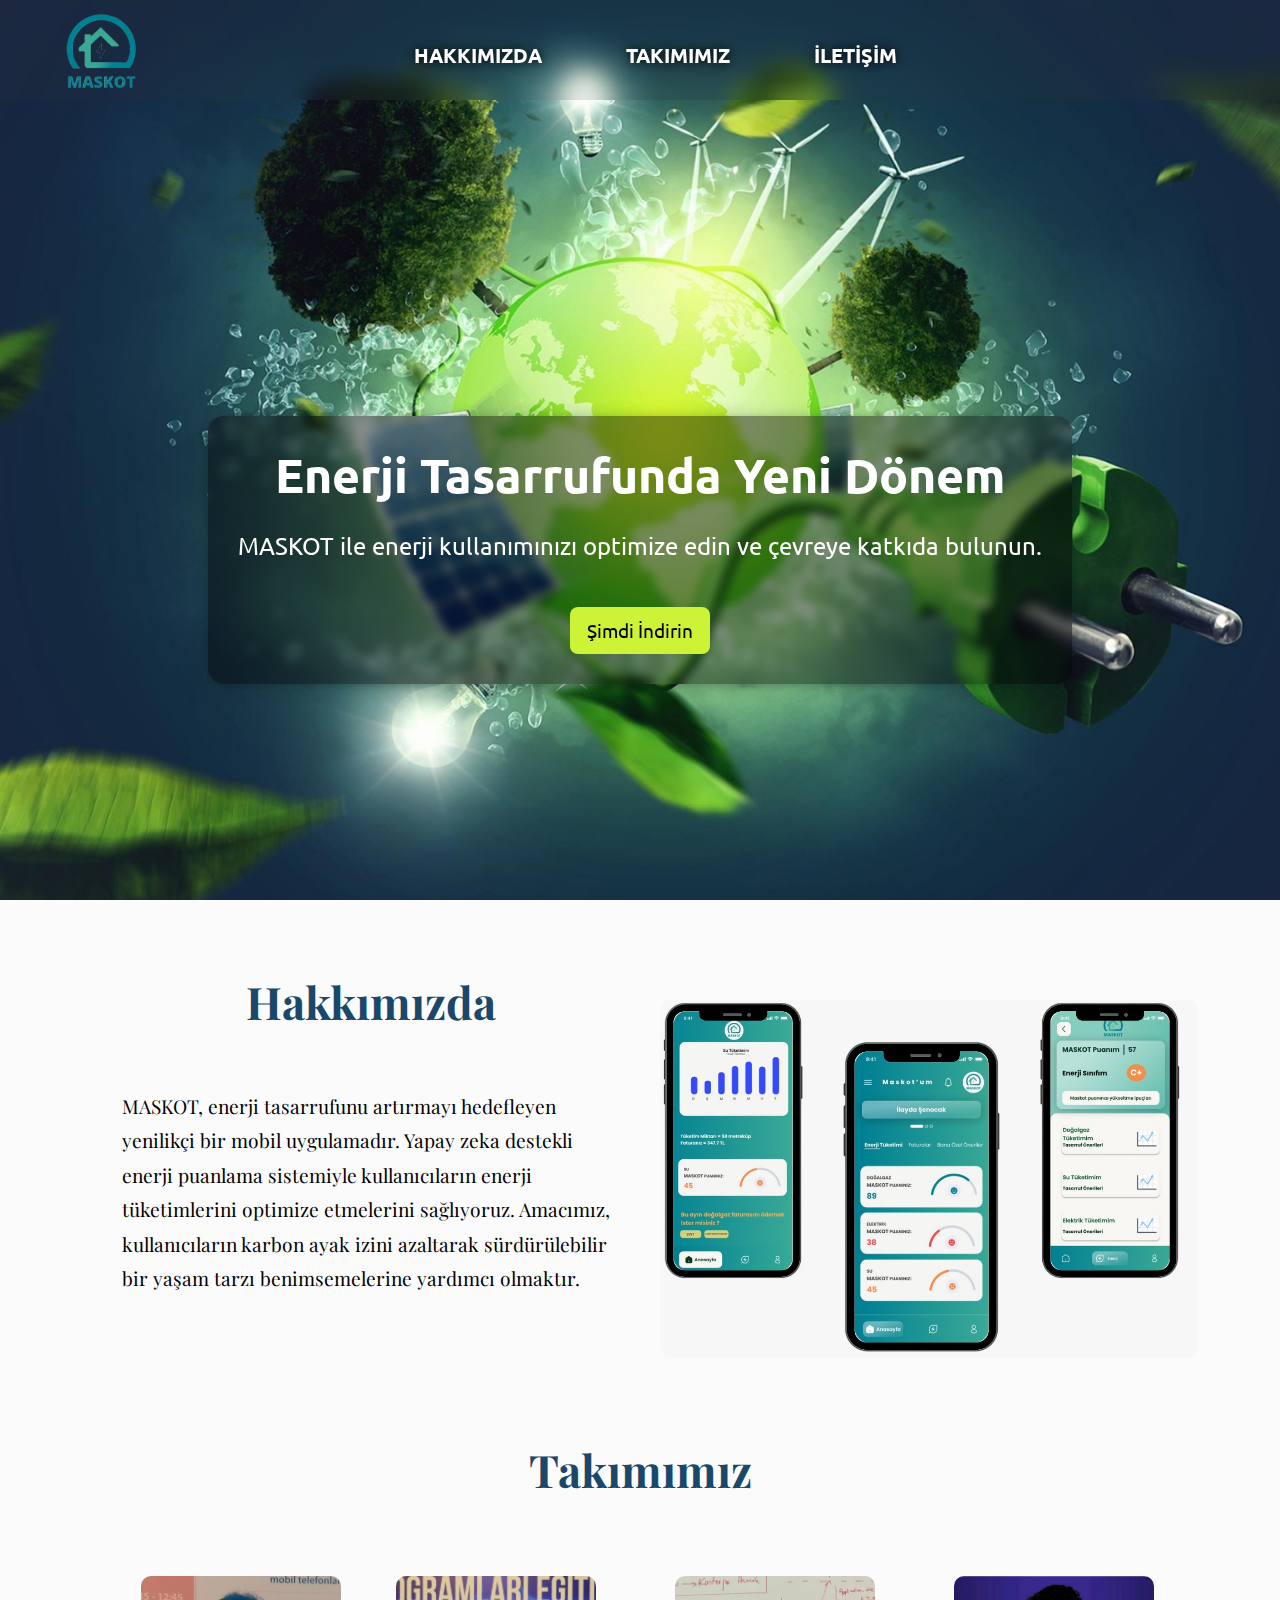
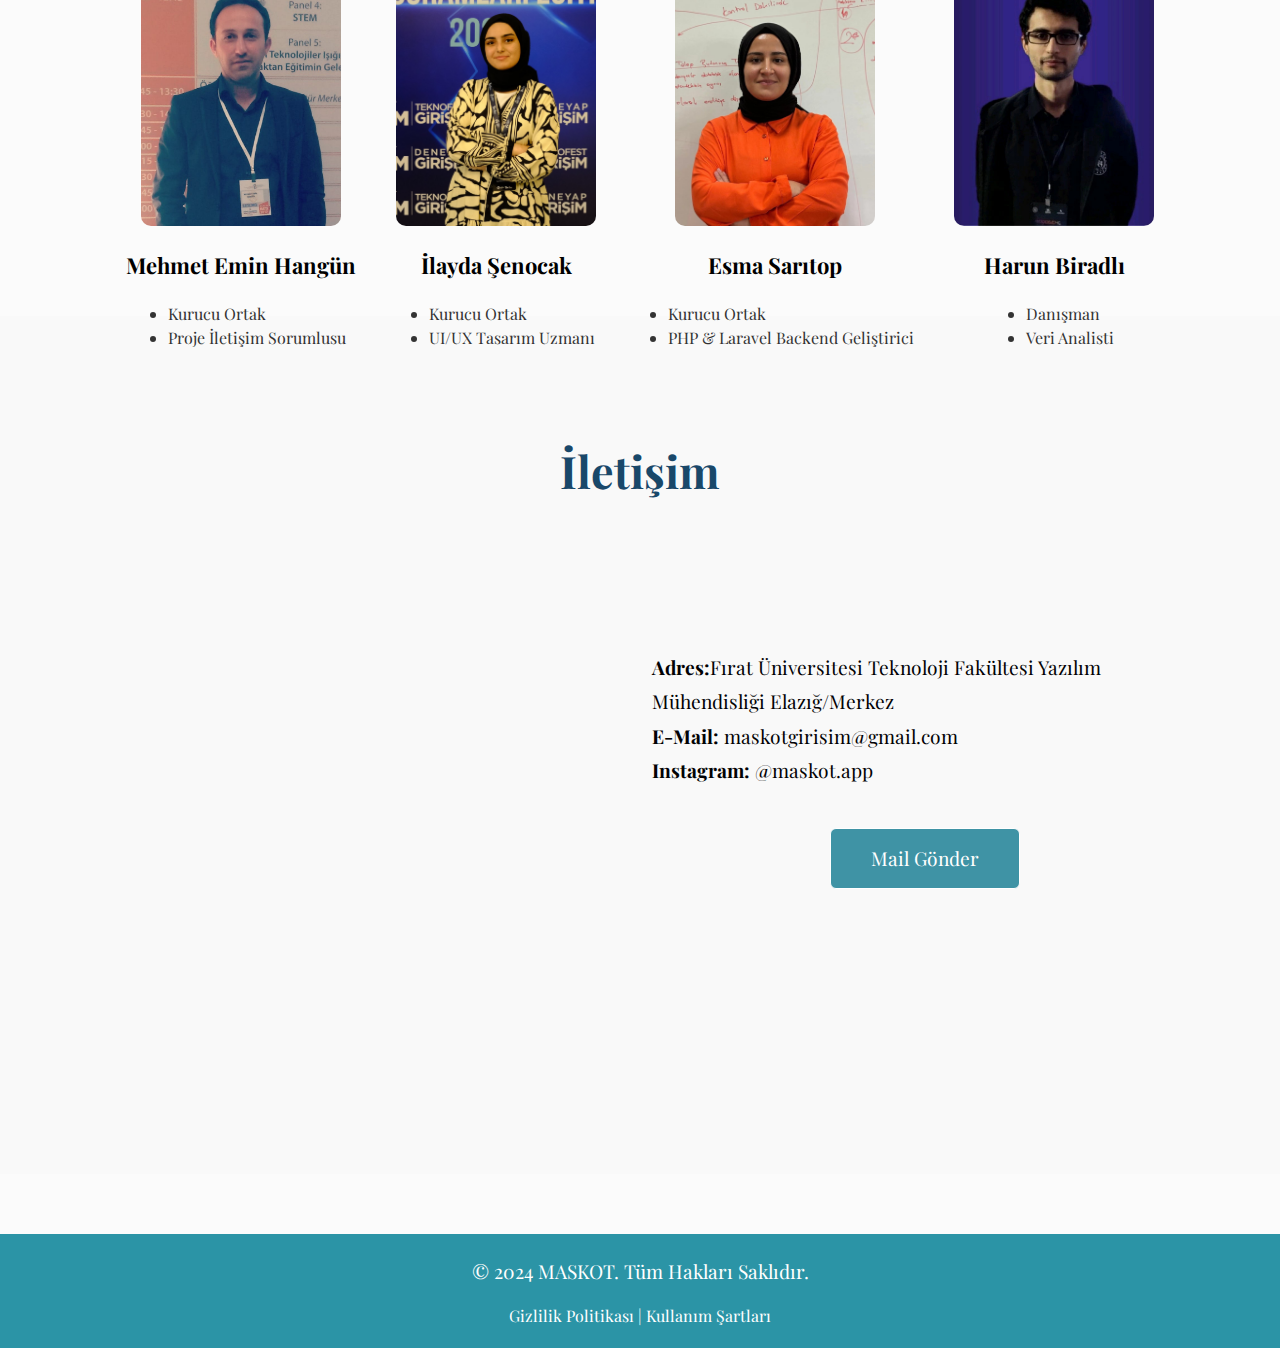
<file: index.html>
<!DOCTYPE html>
<html lang="tr">
<head>

    <meta charset="UTF-8">
    <meta name="viewport" content="width=device-width, initial-scale=1.0">
    <meta http-equiv="X-UA-Compatible" content="IE=edge">
    <title>MASKOT - Akıllı Sürdürülebilir Konut Teknolojileri</title>
    <link href="https://cdn.jsdelivr.net/npm/bootstrap@5.3.3/dist/css/bootstrap.min.css" rel="stylesheet" integrity="sha384-QWTKZyjpPEjISv5WaRU9OFeRpok6YctnYmDr5pNlyT2bRjXh0JMhjY6hW+ALEwIH" crossorigin="anonymous">
    <script src="https://cdn.jsdelivr.net/npm/bootstrap@5.3.3/dist/js/bootstrap.bundle.min.js" integrity="sha384-YvpcrYf0tY3lHB60NNkmXc5s9fDVZLESaAA55NDzOxhy9GkcIdslK1eN7N6jIeHz" crossorigin="anonymous"></script>
    <link rel="preconnect" href="https://fonts.googleapis.com">
    <link rel="preconnect" href="https://fonts.gstatic.com" crossorigin>
    <link href="https://fonts.googleapis.com/css2?family=Gowun+Batang:wght@400;700&family=Playfair+Display:ital,wght@0,400..900;1,400..900&display=swap" rel="stylesheet">
    <link rel="stylesheet" href="style.css">
    <link rel="preconnect" href="https://fonts.googleapis.com">
    <link rel="preconnect" href="https://fonts.gstatic.com" crossorigin>
    <link href="https://fonts.googleapis.com/css2?family=Ubuntu:ital,wght@0,300;0,400;0,500;0,700;1,300;1,400;1,500;1,700&display=swap" rel="stylesheet">

</head>
<body>

<nav>
    <div class="logo">
        <img src="Maskot/resimler/logo.png"  alt="logo">

    </div>
    <ul>
        <li><a href="#about">Hakkımızda</a></li>
        <li><a href="#team">Takımımız</a></li>
        <li><a href="#contact">İletişim</a></li>
    </ul>
</nav>

    <main id="content">

        <!-- Hero Section -->
        <section class="hero">

            <div class="hero-content">
                <h2>Enerji Tasarrufunda Yeni Dönem</h2>
                <p>MASKOT ile enerji kullanımınızı optimize edin ve çevreye katkıda bulunun.</p>
                <a href="#" class="btn btn-lg">Şimdi İndirin</a>
            </div>
        </section>


        <!-- About Section -->
        <section id="about" class="container">
            <div style="padding-left: 40px;" >
                <h2>Hakkımızda</h2>
                <p>MASKOT, enerji tasarrufunu artırmayı hedefleyen yenilikçi bir mobil uygulamadır. Yapay zeka destekli enerji puanlama sistemiyle kullanıcıların enerji tüketimlerini optimize etmelerini sağlıyoruz. Amacımız, kullanıcıların karbon ayak izini azaltarak sürdürülebilir bir yaşam tarzı benimsemelerine yardımcı olmaktır.</p>
            </div>
            <img src="Maskot/resimler/tlfn.jpg" alt="Enerji Tasarrufu Görseli" style="margin-top: 70px">
        </section>


        <!--Takım tanıtımı-->
        <div id="team" class="team-container" style="display: block">
            <br><br><br><br>
            <h2>Takımımız</h2>

            <div style="display: flex; align-items: center; justify-content: center;">
                <!-- Mehmet Emin Hangün -->
                <div class="team-member">
                    <a href="https://www.linkedin.com/in/mehmet-emin-hang%C3%BCn-b12507269/" target="_blank">
                        <img src="Maskot/resimler/emin.jpeg" alt="Mehmet Emin Hangün">
                        <img class="linkedin-logo" src="Maskot/resimler/linkedin-logo.png" alt="LinkedIn">
                    </a>
                    <p style="font-size: 22px; font-weight: bold; text-align: left;">Mehmet Emin Hangün</p>
                    <ul style="text-align: left;">
                        <li>Kurucu Ortak</li>
                        <li>Proje İletişim Sorumlusu</li>
                    </ul>
                </div>

                <!-- İlayda Şenocak -->
                <div class="team-member">
                    <a href="https://www.linkedin.com/in/ilayda-senocak/" target="_blank">
                        <img src="Maskot/resimler/ilayda.jpeg" alt="İlayda Şenocak">
                        <img class="linkedin-logo" src="Maskot/resimler/linkedin-logo.png" alt="LinkedIn">
                    </a>
                    <p style="font-size: 22px; font-weight: bold; text-align: left;">İlayda Şenocak</p>
                    <ul style="text-align: left;">
                        <li>Kurucu Ortak</li>
                        <li>UI/UX Tasarım Uzmanı</li>
                    </ul>
                </div>

                <!-- Esma Sarıtop -->
                <div class="team-member">
                    <a href="https://www.linkedin.com/in/esmasaritop/" target="_blank">
                        <img src="Maskot/resimler/esmaa.jpeg" alt="Esma Sarıtop">
                        <img class="linkedin-logo" src="Maskot/resimler/linkedin-logo.png" alt="LinkedIn">
                    </a>
                    <p style="font-size: 22px; font-weight: bold; text-align: left;">Esma Sarıtop</p>
                    <ul style="text-align: left;">
                        <li>Kurucu Ortak</li>
                        <li>PHP & Laravel Backend Geliştirici</li>
                    </ul>
                </div>

                <!-- Harun Biradlı -->
                <div class="team-member">

                    <a href="https://www.linkedin.com/in/harunbiradlioffical/" target="_blank">
                        <img src="Maskot/resimler/harun.png" alt="Harun Biradlı">
                        <img class="linkedin-logo" src="Maskot/resimler/linkedin-logo.png" alt="LinkedIn">
                    </a>
                    <p style="font-size: 22px; font-weight: bold; text-align: left;">Harun Biradlı</p>
                    <ul style="text-align: left;">
                        <li>Danışman</li>
                        <li>Veri Analisti</li>
                    </ul>
                </div>
            </div>
        </div>


        <!-- İletişim Formu -->
        <section id="contact">
            <br><br>
            <h2>İletişim</h2>

            <section class="container flex justify-content-center">
                <div class="row">
                    <div class="col-md-6">
                        <iframe
                                class="card-img-top p-3"
                                src="https://www.google.com/maps/embed?pb=!1m18!1m12!1m3!1d3114.7437472671445!2d39.19938067611277!3d38.67775687177181!2m3!1f0!2f0!3f0!3m2!1i1024!2i768!4f13.1!3m3!1m2!1s0x4076c043f0ec934d%3A0x97da54a9bdfebc9a!2zRsSxcmF0IMOcbml2ZXJzaXRlc2k!5e0!3m2!1str!2str!4v1727185044380!5m2!1str!2str"
                                width="600"
                                height="450"
                                style="border:0;"
                                allowfullscreen=""
                                loading="lazy"
                                referrerpolicy="no-referrer-when-downgrade">
                        </iframe>
                    </div>
                    <div class="col-md-6">
                        <div class="card-body">
                            <br><br><br>
                            <p class="card-text text-left" style="margin-top: 20px;"> <!-- Metin ortalama ve aşağı kaydırma -->
                                <strong>Adres:</strong>Fırat Üniversitesi Teknoloji Fakültesi Yazılım Mühendisliği Elazığ/Merkez <br>
                                <strong>E-Mail:</strong> maskotgirisim@gmail.com <br>
                                <strong>Instagram:</strong> @maskot.app
                            </p>
                            <!-- Mail Gönder Butonu -->

                            <a href="mailto:maskotgirisim@gmail.com?subject=Maskotİletisim" id="sendMailButton" class="btn btn-primary mt-4" style="background-color: rgb(63,147,165); border-color: #ffffff; padding: 15px 40px; font-size: 1.2rem; transition: all ease-in-out .1s">Mail Gönder</a>

                        </div>
                    </div>
                </div>
            </section>
        </section>


        <!-- Footer -->
        <footer>
            <p class="footer-text">&copy; 2024 MASKOT. Tüm Hakları Saklıdır.</p>
            <a href="#">Gizlilik Politikası</a> | <a href="#">Kullanım Şartları</a>
        </footer>

    </main>


<script src="https://code.jquery.com/jquery-3.7.1.js" integrity="sha256-eKhayi8LEQwp4NKxN+CfCh+3qOVUtJn3QNZ0TciWLP4=" crossorigin="anonymous"></script>
<script>
    $(window).on('scroll',function(){
        if($(window).scrollTop()){
            $('nav').addClass('black');
        }else {
            $('nav').removeClass('black');
        }
    })
</script>
</body>


</html>
</file>
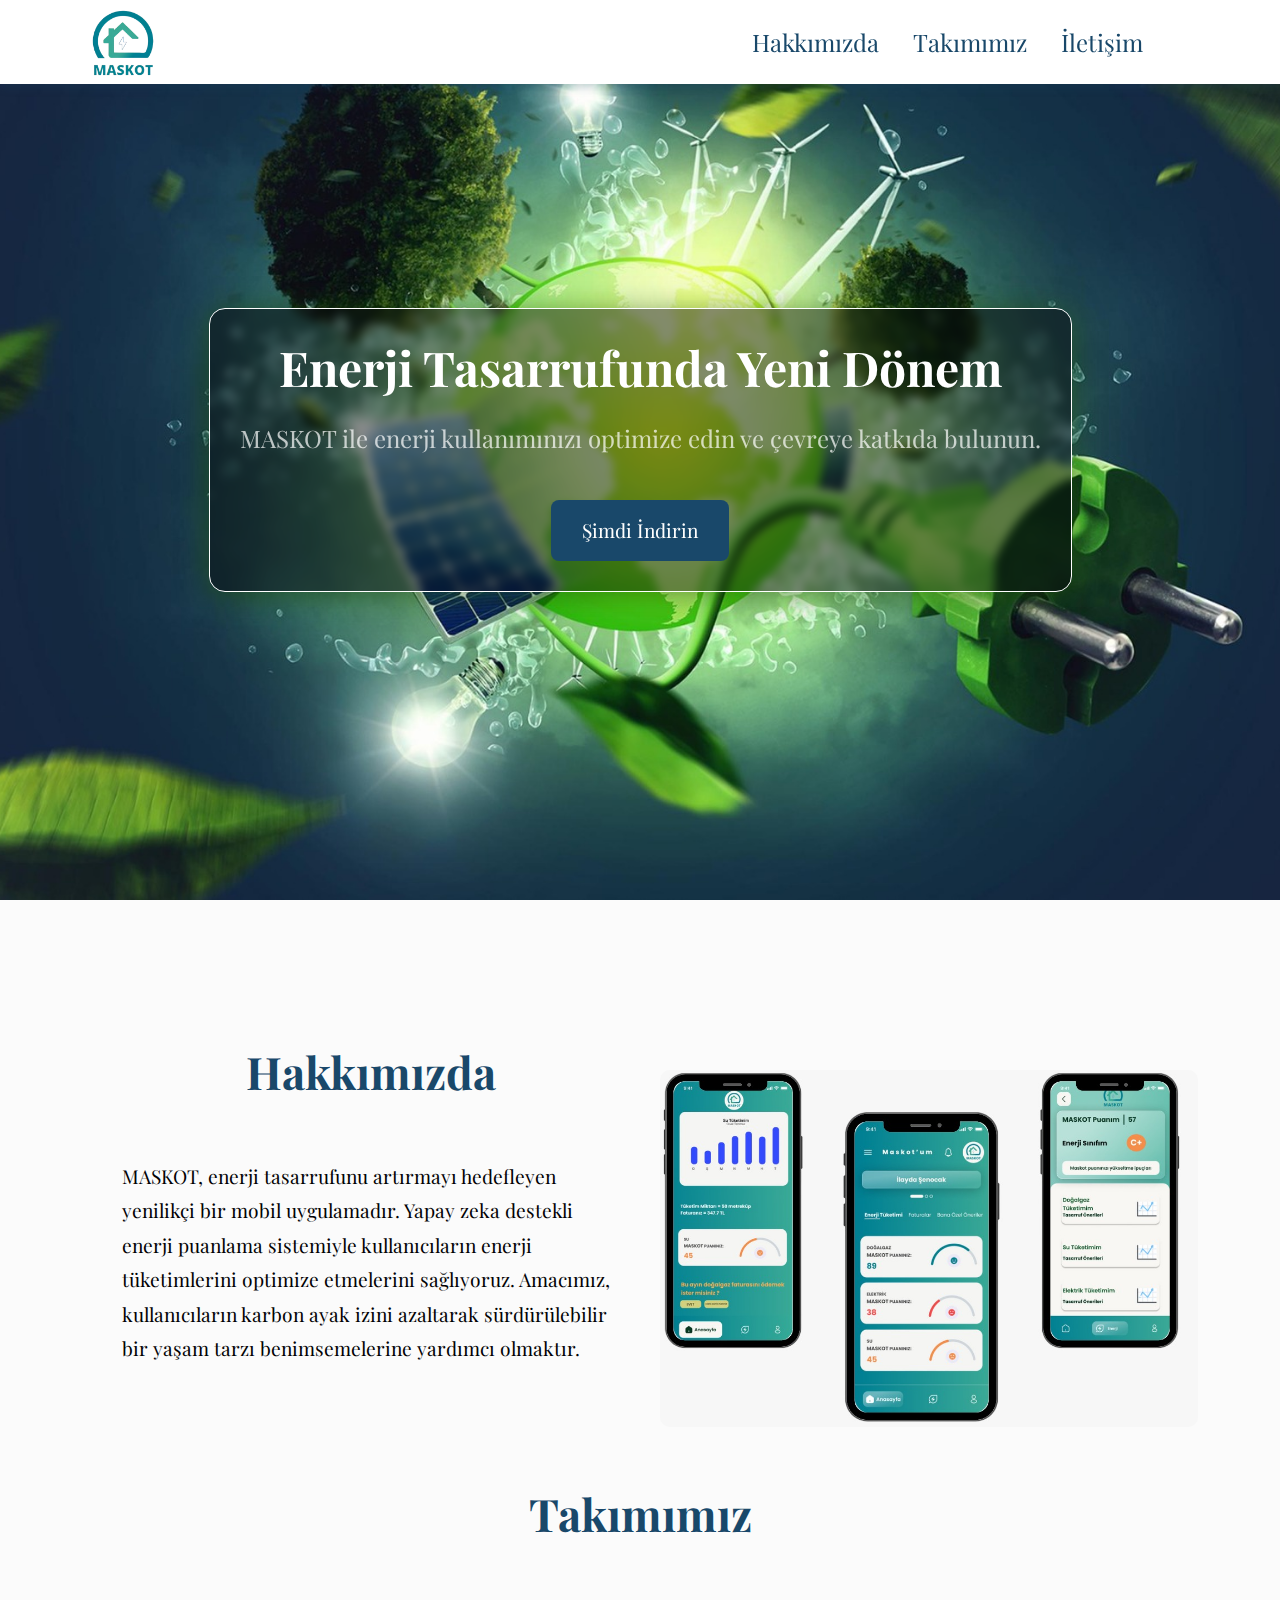
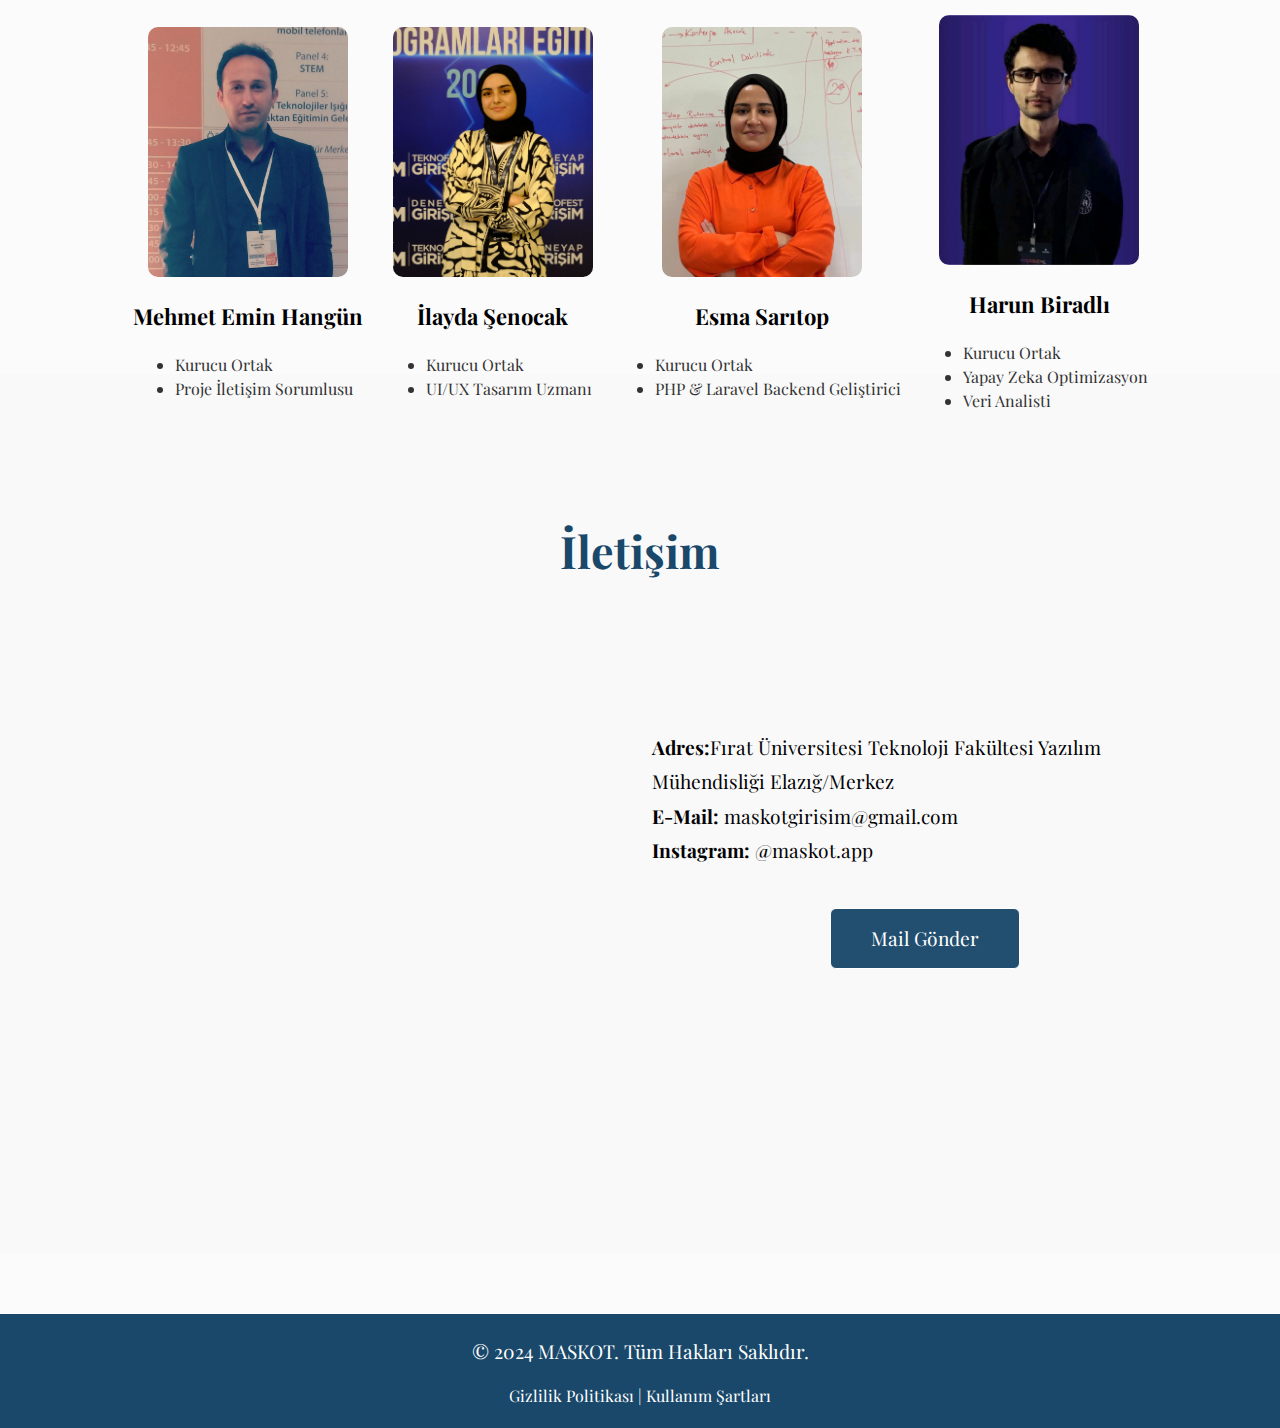
<file: Maskot/deneme.html>
<!DOCTYPE html>
<html lang="tr">
<head>
    <meta charset="UTF-8">
    <meta name="viewport" content="width=device-width, initial-scale=1.0">
    <meta http-equiv="X-UA-Compatible" content="IE=edge">
    <title>MASKOT - Akıllı Sürdürülebilir Konut Teknolojileri</title>
    <link href="https://cdn.jsdelivr.net/npm/bootstrap@5.3.3/dist/css/bootstrap.min.css" rel="stylesheet" integrity="sha384-QWTKZyjpPEjISv5WaRU9OFeRpok6YctnYmDr5pNlyT2bRjXh0JMhjY6hW+ALEwIH" crossorigin="anonymous">
    <script src="https://cdn.jsdelivr.net/npm/bootstrap@5.3.3/dist/js/bootstrap.bundle.min.js" integrity="sha384-YvpcrYf0tY3lHB60NNkmXc5s9fDVZLESaAA55NDzOxhy9GkcIdslK1eN7N6jIeHz" crossorigin="anonymous"></script>
    <link rel="preconnect" href="https://fonts.googleapis.com">
    <link rel="preconnect" href="https://fonts.gstatic.com" crossorigin>
    <link href="https://fonts.googleapis.com/css2?family=Gowun+Batang:wght@400;700&family=Playfair+Display:ital,wght@0,400..900;1,400..900&display=swap" rel="stylesheet">
    <style>
        /* Genel Stiller */
        body {
            font-family: "Playfair Display", serif;
            margin: 0;
            padding: 0;
            background-color: #a0a0a00b;
            color: #333333;
            box-sizing: border-box; /* Kenar boşluklarının düzgün hesaplanması için */
        }

        /* Header */
        header {
            background-color: rgb(255, 255, 255);
            padding: 7px 7px;
            display: flex;
            justify-content: space-between;
            align-items: center;
            color: #ffffff;
            box-shadow: 0 4px 8px rgba(25, 72, 106, 0.21);
            position: fixed; /* Sabit pozisyon */
            top: 0;
            left: 0;
            width: 100%; /* Tam genişlik */
            z-index: 1000; /* Diğer içeriklerin üstünde görünsün */
        }

        header h1 {
            margin: 0;
            font-size: 2.5rem;
        }

        nav a {
            color: rgb(25, 72, 106);
            text-decoration: none;
            margin: 0 15px;
            font-size: 1.5rem;
        }

        nav a:hover {
            text-decoration: underline;
        }

        nav a:last-child {
            margin-right: 50px;
        }
        /* Genel boşluk ayarları */
        section {
            margin-bottom: 100px; /* Her bölüm arasında 100px boşluk olacak */
        }

        /* İlgili bölümlere özel boşluk ayarı */
        #about, #team, #contact {
            padding-top: 150px; /* Başlık yüksekliğine göre ayarlayın */
            margin-top: -100px; /* Sabitlenen başlığa göre ayarlanmış negatif margin */
            margin-bottom: 100px; /* Her bölümün arasında eşit boşluk */
        }

        /* Hero Section */
        .hero {
            position: relative;
            width: 100vw; /* Tam genişlik */
            height: 100vh; /* Tam yükseklik */
            background-image: url('resimler/WhatsApp Image 2024-09-25 at 18.21.44.jpeg');
            background-repeat: no-repeat;
            background-size: cover; /* Tüm alanı kaplayacak */
            background-position: center; /* Görseli ortalayacak */
            display: flex;
            justify-content: center;
            align-items: center;
            color: #ffffff;
            text-align: center;
        }

        .hero-content {
            position: relative;
            z-index: 2;
            color: rgb(255, 255, 255);
            text-align: center;
            background-color: rgba(0, 0, 0, 0.5); /* Hafif saydam arka plan */
            padding: 30px;
            border-radius: 10px;
        }

        .hero h2 {
            font-size: 3rem;
            margin-bottom: 20px;
            color: #ffffff;
        }

        .hero p {
            font-size: 1.5rem;
            margin-bottom: 40px;
        }

        .hero a {
            background-color: #19486a; /* Değiştirilen renk */
            padding: 15px 30px;
            color: #ffffff;
            font-size: 1.2rem;

            text-decoration: none;
            transition: background 0.3s;
        }

        .hero a:hover {
            background-color: #19486a; /* Hover sırasında farklı bir renk */
        }

        /* Cam Efekti Stil */
        .hero-content {
            background: rgba(2, 2, 4, 0.45);
            border-radius: 16px;
            box-shadow: 0 4px 30px rgba(27, 81, 4, 0.55);
            backdrop-filter: blur(5px);
            -webkit-backdrop-filter: blur(5px);
            border: 1px solid rgb(255, 255, 255);
            padding: 30px;
        }

        /* Hakkımızda Bölümü */

        h2 {
            font-size: 2.8rem;
            text-align: center;
            margin-bottom: 60px;
            color: rgb(25, 72, 106);
            font-weight: 700; /* 700 değeri ile yazıyı kalınlaştır */
        }

        p {
            font-size: 1.2rem;
            line-height: 1.8;
            color: rgb(2, 2, 4);

        }

        #about {
            display: grid;
            grid-template-columns: 1fr 1fr;
            gap: 40px;
            align-items: center;
        }

        #about img {
            width: 100%;
            border-radius: 10px;


        }

        /* Takım Tanıtımı Bölümü */
        .team-container {
            display: flex;                /* Flexbox kullanarak yan yana dizme */

            justify-content: center;      /* Öğeleri yatayda ortala */
            padding: 20px;               /* İç boşluk */
        }



        .team-member {
            position: relative;
            /* LinkedIn logosu için gerekli */
            margin: 15px;
            display: flex;
            flex-direction: column;
            align-items: center;
            text-align: center;          /* Metni ortala */
        }

        .team-member img {
            width: 200px;
            /* Sabit genişlik */
            height: 250px;
            /* Sabit yükseklik, dikdörtgen */
            border-radius: 10px;
            /* Kenarları hafif yuvarlak */
            margin-bottom: 10px;
            transition: filter 0.3s ease;
            /* Geçiş süresi */
            object-fit: cover;
            /* Resmi dikdörtgenin içine sığdır */
        }

        .team-member:hover img {
            filter: blur(5px);
            /* Sadece profil fotoğrafı bulanıklaşır */
        }

        .linkedin-logo {
            position: absolute;
            top: 50%;
            left: 50%;
            transform: translate(-50%, -50%);
            display: none;
            /* Başlangıçta gizli */
            width: 10px;
            /* LinkedIn logosu boyutu küçültüldü */
            height: 10px;
            z-index: 1;
            margin-left: 10px; /* Logonun metinden biraz uzak durması için boşluk */
        }

        .team-member:hover .linkedin-logo {
            display: block;
            /* Hover sırasında görünür yap */
            filter: none;
            /* Logo bulanıklaşmasın */
        }

        .team-member p {
            font-size: 18px;
            color: black;
            font-weight: bold;
            text-align: center;
            margin-top: 10px;
        }

        .team-title {
            width: 100%;                     /* Başlığın tüm genişliği kaplamasını sağlar */
            margin-bottom: 20px;             /* Başlık ile üyeler arasında boşluk */
        }








        /* İletişim Formu */
        #contact {
            text-align: center;
            background-color: #f9f9f9;
            padding: 60px 40px;
        }

        form {
            max-width: 600px;
            margin: 0 auto;
            background-color: white;
            padding: 40px;
            border-radius: 10px;
            box-shadow: 0 4px 12px rgba(0, 0, 0, 0.1);
        }

        input, textarea {
            width: 100%;
            padding: 10px;
            margin-bottom: 20px;
            border-radius: 5px;
            border: 1px solid #ccc;
        }

        input[type="submit"] {
            background-color: #004d40;
            color: white;
            font-size: 1.2rem;
            cursor: pointer;
            transition: background-color 0.3s;
        }

        input[type="submit"]:hover {
            background-color: #00796b;
        }

        footer {
            background-color: #19486a;
            color: white;
            padding: 20px;
            text-align: center;
            font-size: 1rem;
        }

        footer a {
            color: #ffffff;
            text-decoration: none;
        }

        footer a:hover {
            text-decoration: underline;
        }
        .footer-text {
            color: white; /* Sadece bu yazının rengi beyaz olur */
        }

        /* Responsive Tasarım */
        @media (max-width: 768px) {
            body {
                padding-left: 20px;
                padding-right: 20px;
            }

            #about {
                grid-template-columns: 1fr;
            }


        }


        #about, #team, #contact {
            padding-top: 150px; /* Başlık yüksekliğine göre ayarlayın */
            margin-top: -150px; /* Olumsuz bir marj ile üst boşluğu kaldırın */
            margin-bottom: 60px; /* Alt boşluk ekleyin */
        }

        .text-left {
            text-align: left; /* Metni sola hizala */
        }

        #sendMailButton:hover{
            background-color: #3a74aa !important;
            color: rgb(255, 255, 255) !important;
        }

    </style>
</head>
<body>

<!-- Header -->
<header>
    <img  src="resimler/logo.png" alt="logo" style="height: 70px; width: 70px; margin-left: 80px">


    <nav style="margin-right: 80px">

        <a href="#about">Hakkımızda</a>
        <a href="#team">Takımımız</a>
        <a href="#contact">İletişim</a>
    </nav>
</header>

<!-- Hero Section -->
<section class="hero">
    <div class="hero-content">
        <h2>Enerji Tasarrufunda Yeni Dönem</h2>
        <p style="color: rgba(255,255,255,0.71)!important">MASKOT ile enerji kullanımınızı optimize edin ve çevreye katkıda bulunun.</p>
        <a href="#" class="btn btn- btn-lg">Şimdi İndirin</a>
    </div>
</section>


<!-- About Section -->
<section id="about" class="container">
    <div style="padding-left: 40px;" >
        <h2>Hakkımızda</h2>
        <p>MASKOT, enerji tasarrufunu artırmayı hedefleyen yenilikçi bir mobil uygulamadır. Yapay zeka destekli enerji puanlama sistemiyle kullanıcıların enerji tüketimlerini optimize etmelerini sağlıyoruz. Amacımız, kullanıcıların karbon ayak izini azaltarak sürdürülebilir bir yaşam tarzı benimsemelerine yardımcı olmaktır.</p>
    </div>
    <img src="resimler/tlfn.jpg" alt="Enerji Tasarrufu Görseli" style="margin-top: 70px">
</section>


<!--Takım tanıtımı-->
<div id="team" class="team-container" style="display: block">
    <h2>Takımımız</h2>

    <div style="display: flex; align-items: center; justify-content: center;">
        <!-- Mehmet Emin Hangün -->
        <div class="team-member">
            <a href="https://www.linkedin.com/in/mehmet-emin-hang%C3%BCn-b12507269/" target="_blank">
                <img src="resimler/emin.jpeg" alt="Mehmet Emin Hangün">
                <img class="linkedin-logo" src="resimler/linkedin-logo.png" alt="LinkedIn">
            </a>
            <p style="font-size: 22px; font-weight: bold; text-align: left;">Mehmet Emin Hangün</p>
            <ul style="text-align: left;">
                <li>Kurucu Ortak</li>
                <li>Proje İletişim Sorumlusu</li>
            </ul>
        </div>

        <!-- İlayda Şenocak -->
        <div class="team-member">
            <a href="https://www.linkedin.com/in/ilayda-senocak/" target="_blank">
                <img src="resimler/ilayda.jpeg" alt="İlayda Şenocak">
                <img class="linkedin-logo" src="resimler/linkedin-logo.png" alt="LinkedIn">
            </a>
            <p style="font-size: 22px; font-weight: bold; text-align: left;">İlayda Şenocak</p>
            <ul style="text-align: left;">
                <li>Kurucu Ortak</li>
                <li>UI/UX Tasarım Uzmanı</li>
            </ul>
        </div>

        <!-- Esma Sarıtop -->
        <div class="team-member">
            <a href="https://www.linkedin.com/in/esmasaritop/" target="_blank">
                <img src="resimler/esmaa.jpeg" alt="Esma Sarıtop">
                <img class="linkedin-logo" src="resimler/linkedin-logo.png" alt="LinkedIn">
            </a>
            <p style="font-size: 22px; font-weight: bold; text-align: left;">Esma Sarıtop</p>
            <ul style="text-align: left;">
                <li>Kurucu Ortak</li>
                <li>PHP & Laravel Backend Geliştirici</li>
            </ul>
        </div>

        <!-- Harun Biradlı -->
        <div class="team-member">
            <a href="https://www.linkedin.com/in/harunbiradlioffical/" target="_blank">
                <img src="resimler/harun.png" alt="Harun Biradlı">
                <img class="linkedin-logo" src="resimler/linkedin-logo.png" alt="LinkedIn">
            </a>
            <p style="font-size: 22px; font-weight: bold; text-align: left;">Harun Biradlı</p>
            <ul style="text-align: left;">
                <li>Kurucu Ortak</li>
                <li>Yapay Zeka Optimizasyon</li>
                <li>Veri Analisti</li>
            </ul>
        </div>
    </div>
</div>


<!-- İletişim Formu -->
<section id="contact">
    <h2>İletişim</h2>

    <section class="container flex justify-content-center">
        <div class="row">
            <div class="col-md-6">
                <iframe
                        class="card-img-top p-3"
                        src="https://www.google.com/maps/embed?pb=!1m18!1m12!1m3!1d3114.7437472671445!2d39.19938067611277!3d38.67775687177181!2m3!1f0!2f0!3f0!3m2!1i1024!2i768!4f13.1!3m3!1m2!1s0x4076c043f0ec934d%3A0x97da54a9bdfebc9a!2zRsSxcmF0IMOcbml2ZXJzaXRlc2k!5e0!3m2!1str!2str!4v1727185044380!5m2!1str!2str"
                        width="600"
                        height="450"
                        style="border:0;"
                        allowfullscreen=""
                        loading="lazy"
                        referrerpolicy="no-referrer-when-downgrade">
                </iframe>
            </div>
            <div class="col-md-6">
                <div class="card-body">
                    <br><br><br>
                    <p class="card-text text-left" style="margin-top: 20px;"> <!-- Metin ortalama ve aşağı kaydırma -->
                       <strong>Adres:</strong>Fırat Üniversitesi Teknoloji Fakültesi Yazılım Mühendisliği Elazığ/Merkez <br>
                        <strong>E-Mail:</strong> maskotgirisim@gmail.com <br>
                        <strong>Instagram:</strong> @maskot.app
                    </p>
                    <!-- Mail Gönder Butonu -->

                    <a href="mailto:maskotgirisim@gmail.com?subject=Maskotİletisim" id="sendMailButton" class="btn btn-primary mt-4" style="background-color: rgba(25,72,106,0.96); border-color: #ffffff; padding: 15px 40px; font-size: 1.2rem; transition: all ease-in-out .1s">Mail Gönder</a>

                </div>
            </div>
        </div>
    </section>
</section>


<!-- Footer -->
<footer>
    <p class="footer-text">&copy; 2024 MASKOT. Tüm Hakları Saklıdır.</p>
    <a href="#">Gizlilik Politikası</a> | <a href="#">Kullanım Şartları</a>
</footer>
</body>


</html>
</file>
<file: style.css>
.ubuntu-regular {
    font-family: "Ubuntu", sans-serif;
    font-weight: 400;
    font-style: normal;
}
.ubuntu-medium {
    font-family: "Ubuntu", sans-serif;
    font-weight: 500;
    font-style: normal;
}

.ubuntu-bold {
    font-family: "Ubuntu", sans-serif;
    font-weight: 700;
    font-style: normal;
}
/* Genel Stiller */
body {
    font-family: "Playfair Display", serif;
    margin: 0;
    padding: 0;
    background-color: #a0a0a00b;
    color: #333333;
    box-sizing: border-box; /* Kenar boşluklarının düzgün hesaplanması için */
}

/* Header */
header {
    background-color: rgb(255, 255, 255);
    /*padding: 7px 7px; */
    display: flex;
    justify-content: space-between;
    align-items: center;
    color: #ffffff;
    box-shadow: 0 4px 8px rgba(25, 72, 106, 0.21);
    position: fixed; /* Sabit pozisyon */
    top: 0;
    left: 0;
    width: 100%; /* Tam genişlik */
    z-index: 1000; /* Diğer içeriklerin üstünde görünsün */
}

header h1 {
    margin: 0;
    font-size: 2.5rem;
}

/* Genel boşluk ayarları */
section {
    margin-bottom: 100px; /* Her bölüm arasında 100px boşluk olacak */
}

/* İlgili bölümlere özel boşluk ayarı */
#about, #team, #contact {
    padding-top: 150px; /* Başlık yüksekliğine göre ayarlayın */
    margin-top: -100px; /* Sabitlenen başlığa göre ayarlanmış negatif margin */
    margin-bottom: 100px; /* Her bölümün arasında eşit boşluk */
}

/* Hero Section */
.hero {
    position: relative;
    width: 100vw; /* Tam genişlik */
    height: 100vh; /* Tam yükseklik */
    background-image: url('Maskot/resimler/aaa.21.44.jpeg');
    background-repeat: no-repeat;
    background-size: cover; /* Tüm alanı kaplayacak */
    background-position: center; /* Görseli ortalayacak */
    display: flex;
    justify-content: center;
    align-items: center;
    color: #ffffff;
    text-align: center;
}


.hero h2 {
    font-size: 3rem;
    margin-bottom: 20px;
    color: #ffffff;
}

.hero p {
    font-size: 1.5rem;
    margin-bottom: 40px;
    color: white;
}

.hero a {
    background-color: #CDF336; /* Değiştirilen renk */
    color: black;
    font-size: 1.2rem;
    text-decoration: none;
    transition: background 0.3s;
}



/* Cam Efekti Stil */
.hero-content {
    position: relative;
    z-index: 2;
    top: 100px;
    text-align: center;
    padding: 30px;
    font-family: "Ubuntu", sans-serif;
    background: rgba(2, 2, 4, 0.44);
    border-radius: 16px;
    backdrop-filter: blur(5px);
    -webkit-backdrop-filter: blur(5px);
    box-shadow: rgba(14, 30, 37, 0.12) 0px 2px 4px 0px, rgba(14, 30, 37, 0.32) 0px 2px 16px 0px;
    transition: all ease-in .3s;
    color: white;
}

.hero-content:hover{
    background: rgba( 255, 255, 255, 0.25 );
    box-shadow: 0 8px 32px 0 rgba( 31, 38, 135, 0.37 );
    backdrop-filter: blur( 4px );
    -webkit-backdrop-filter: blur( 4px );
    border-radius: 10px;


}

.hero-content:hover h2{
    color: #1a1a2b;
}


.hero-content:hover p{
    color: #1a1a2b;
}

.hero-content:hover a {
    background-color: #193127; /* Hover sırasında farklı bir renk */
    color: white;
}

/* Hakkımızda Bölümü */

h2 {
    font-size: 2.8rem;
    text-align: center;
    margin-bottom: 60px;
    color: rgb(25, 72, 106);
    font-weight: 700; /* 700 değeri ile yazıyı kalınlaştır */
}

p {
    font-size: 1.2rem;
    line-height: 1.8;
    color: rgb(2, 2, 4);

}

#about {
    display: grid;
    grid-template-columns: 1fr 1fr;
    gap: 40px;
    align-items: center;
}

#about img {
    width: 100%;
    border-radius: 10px;


}

/* Takım Tanıtımı Bölümü */
.team-container {
    display: flex;                /* Flexbox kullanarak yan yana dizme */

    justify-content: center;      /* Öğeleri yatayda ortala */
    padding: 20px;               /* İç boşluk */
}



.team-member {
    position: relative;
    /* LinkedIn logosu için gerekli */
    margin: 20px;
    display: flex;
    flex-direction: column;
    align-items: center;
    text-align: center;          /* Metni ortala */

}

.team-member img {
    width: 200px;
    /* Sabit genişlik */
    height: 250px;
    /* Sabit yükseklik, dikdörtgen */
    border-radius: 10px;
    /* Kenarları hafif yuvarlak */
    margin-bottom: 10px;
    transition: all 0.5s ease;
    /* Geçiş süresi */
    object-fit: cover;
    /* Resmi dikdörtgenin içine sığdır */
}

.team-member:hover img {
    filter: blur(2px);
    /* Sadece profil fotoğrafı bulanıklaşır */
}

.linkedin-logo {
    position: absolute;
    top: 50%;
    left: 50%;
    transform: translate(-50%, -50%);
    display: none;
    /* Başlangıçta gizli */
    width: 100px !important;
    /* LinkedIn logosu boyutu küçültüldü */
    height: 100px !important;
    z-index: 1;
    margin-left: 10px; /* Logonun metinden biraz uzak durması için boşluk */
}

.team-member:hover .linkedin-logo {
    display: block;
    /* Hover sırasında görünür yap */
    filter: none;
    /* Logo bulanıklaşmasın */
}

.team-member p {
    font-size: 18px;
    color: black;
    font-weight: bold;
    text-align: center;
    margin-top: 10px;
}

.team-title {
    width: 100%;                     /* Başlığın tüm genişliği kaplamasını sağlar */
    margin-bottom: 20px;             /* Başlık ile üyeler arasında boşluk */
}








/* İletişim Formu */
#contact {
    text-align: center;
    background-color: #f9f9f9;
    padding: 60px 40px;
}

form {
    max-width: 600px;
    margin: 0 auto;
    background-color: white;
    padding: 40px;
    border-radius: 10px;
    box-shadow: 0 4px 12px rgba(0, 0, 0, 0.1);
}

input, textarea {
    width: 100%;
    padding: 10px;
    margin-bottom: 20px;
    border-radius: 5px;
    border: 1px solid #ccc;
}

input[type="submit"] {
    background-color: #004d40;
    color: white;
    font-size: 1.2rem;
    cursor: pointer;
    transition: background-color 0.3s;
}

input[type="submit"]:hover {
    background-color: #00796b;
}

footer {
    background-color: rgba(2, 127, 149, 0.84);
    color: white;
    padding: 20px;
    text-align: center;
    font-size: 1rem;
}

footer a {
    color: #ffffff;
    text-decoration: none;
}

footer a:hover {
    text-decoration: underline;
}
.footer-text {
    color: white; /* Sadece bu yazının rengi beyaz olur */
}

/* Responsive Tasarım */
@media (max-width: 768px) {
    body {
        padding-left: 20px;
        padding-right: 20px;
    }

    #about {
        grid-template-columns: 1fr;
    }


}


#about, #team, #contact {
    padding-top: 80px; /* Başlık yüksekliğine göre ayarlayın */
    margin-top: -150px; /* Olumsuz bir marj ile üst boşluğu kaldırın */
    margin-bottom: 60px; /* Alt boşluk ekleyin */
}

.text-left {
    text-align: left; /* Metni sola hizala */
}

#sendMailButton:hover{
    background-color: #064f5c !important;
    color: rgb(255, 255, 255) !important;
}



nav{
    position: fixed;
    top:0;
    left: 0;
    width: 100%;
    height: 100px;
    padding: 10px 60px;
    box-sizing: border-box;
    transition: .5s;
    z-index: 5;
    background-color: rgba(55, 55, 55, 0.1);
    backdrop-filter: blur(10px);
}
nav.black{
    background: rgba(19, 19, 19, 0.8);
    height: 80px;
    padding: 10px 50px;
}
nav .logo{
    float: left;
}
nav .logo img{
    height: 80px;
    transition: .5s;
}
nav.black .logo img{
    height: 60px;
}
nav ul{
    margin: 0;
    padding: 0;
    text-align: center;
    color:#fff;

}
nav ul li{
    list-style: none;
    margin-top: 25px;
    margin-right: 50px;
    line-height: none;
    font-family: "Ubuntu", sans-serif;
    font-weight: bold;
    font-size: 20px;
    color: white;
    padding: 5px 15px;
    text-decoration: none;
    text-transform: uppercase;
    transition: 1s;
    text-shadow: 0 0 10px #000;
    display: inline-block;


}
nav ul li a{

    text-decoration: none;
    text-transform: uppercase;
    color:#fff;
    font-size:20px;
    transition: 1s;
    text-shadow: 0 0 10px #000;
}
/* nav ul li a{
  line-height: none;
  font-size: 18px;
  color: white;
  padding: 5px 15px;
  text-decoration: none;
  text-transform: uppercase;
  transition: 1s;
  text-shadow: 0 0 10px #000;
} */

/* nav.black ul li a{
  color: #fff;
  line-height: 20px;
} */
nav.black ul li a{
    color: #fff;
    line-height: 18px;
    font-size: 15px;
}
/* nav ul li a.active,
nav ul li a:hover{
  color: orange;
} */
nav ul li.active,
nav ul li a:hover{
    color: #46e807;
}
</file>
